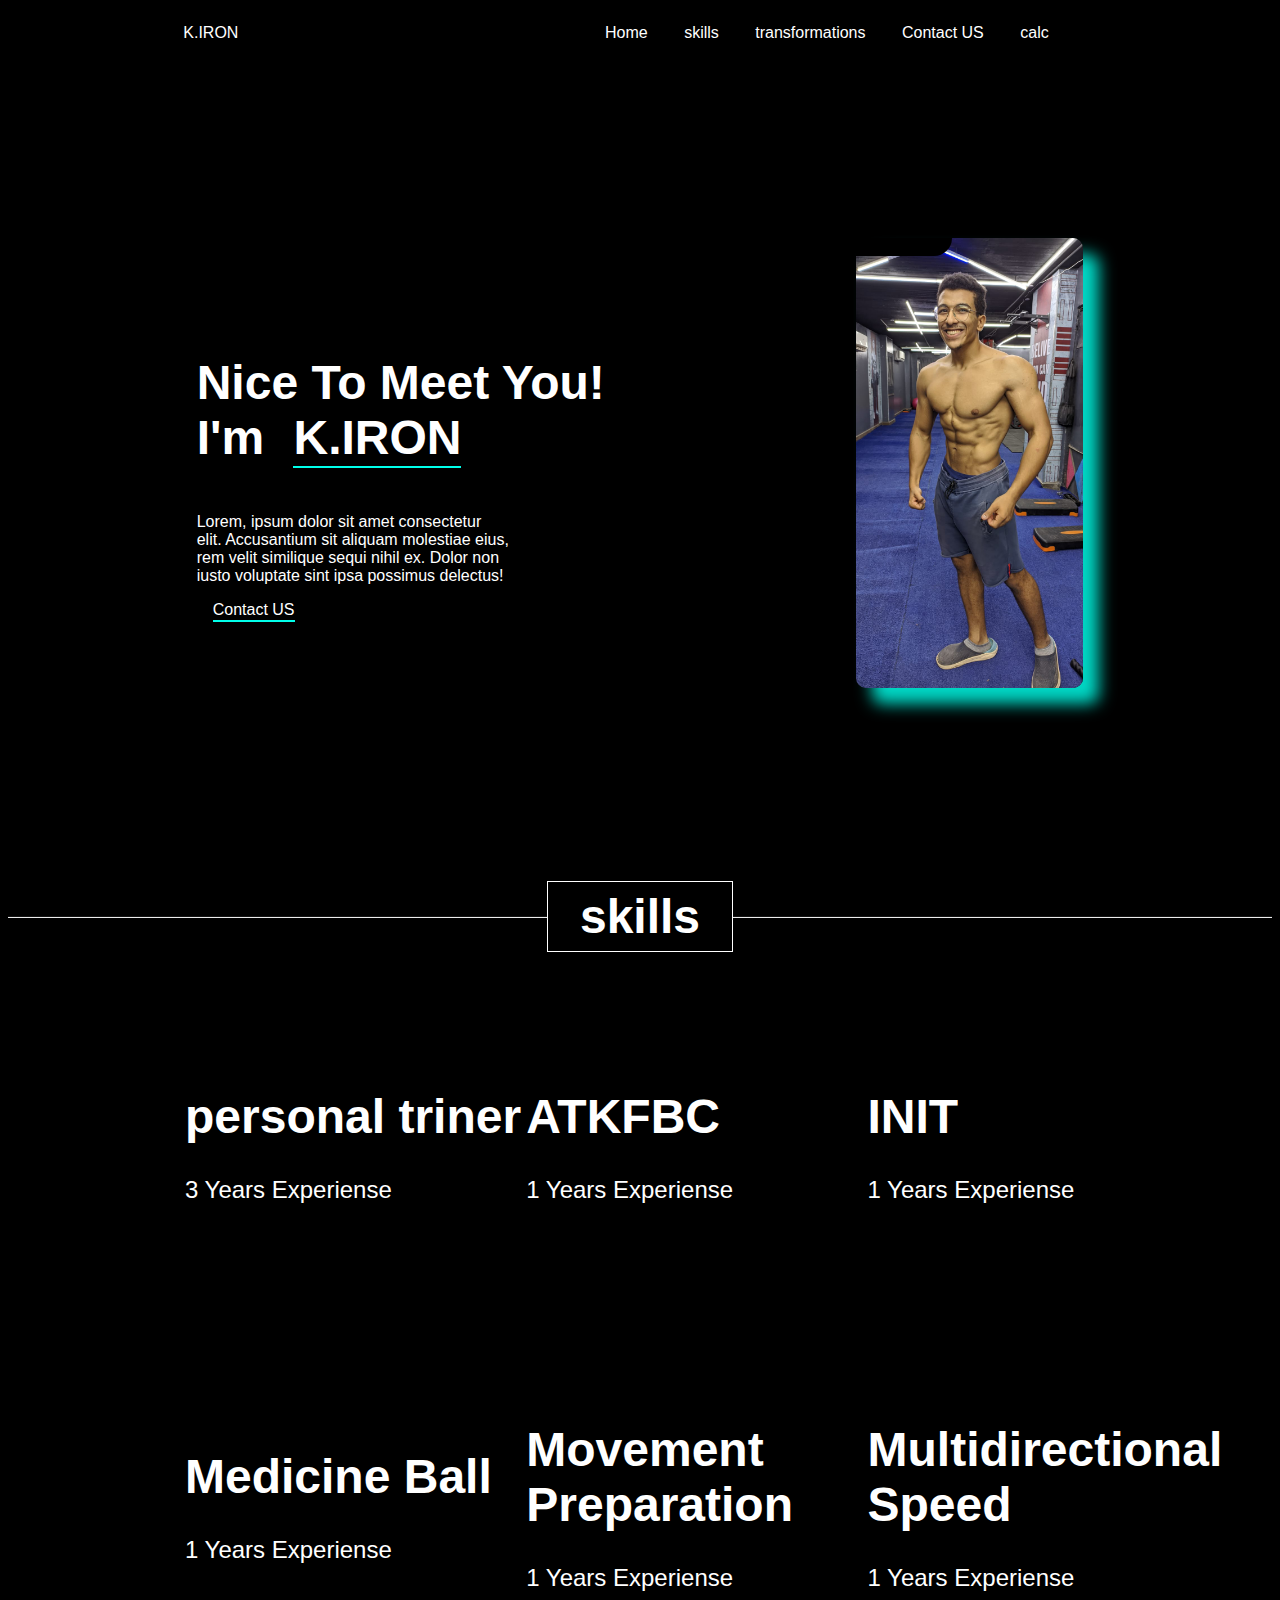
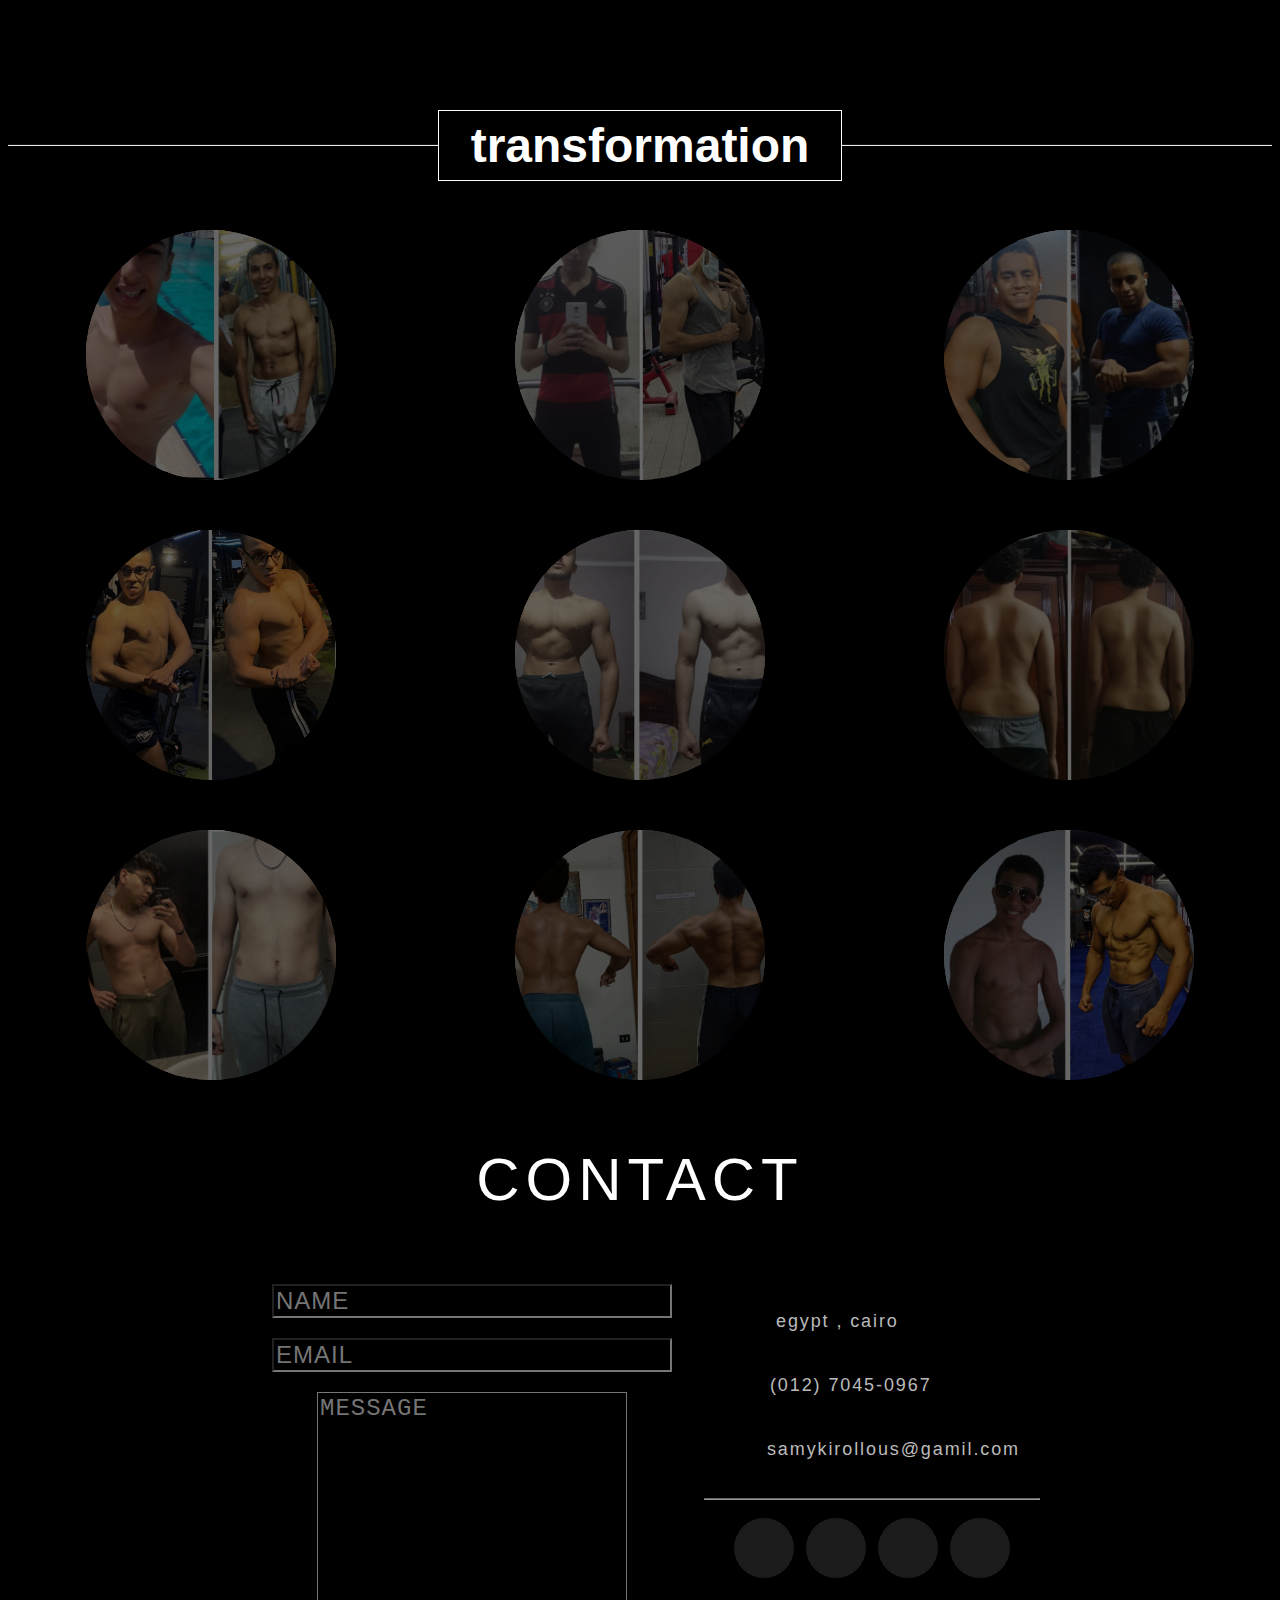
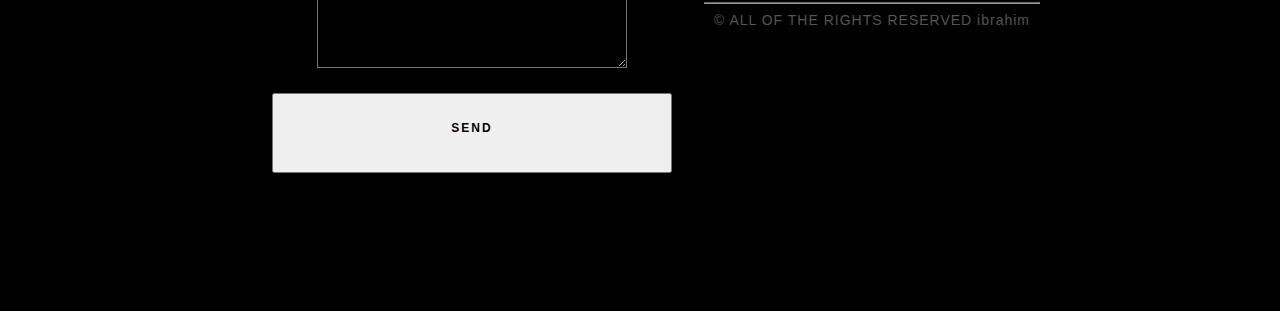
<file: protfilo.html>
<!DOCTYPE html>
<html lang="en">
    

<head>
    <meta charset="UTF-8">
    <meta http-equiv="X-UA-Compatible" content="IE=edge">
    <meta name="viewport" content="width=device-width, initial-scale=1.0">
    <link rel="stylesheet" href="css/protfilo.css">
    <link rel="stylesheet" href="css/global.css">
    <link rel="stylesheet" href="css/navbar.css">
    <link rel="stylesheet" href="css/calc.css">
    <link rel="icon" href="IMG/logo.jpg">
    <script src="/js/mine.js" defer></script>
    <title>K.IRON</title>
</head>
<body>
    <header id="Header">
        <span class="LOGO">K.IRON</span>
        <nav class="ConLink">
            <a href="index.html"class="Link">Home</a>
            <a href="skills.html" class="Link">skills</a>
            <a href="transformation.html"class="Link">transformations</a>
            <a href="contact.html"class="Link">Contact US</a>
            <a href="calc.html" class="Link">calc</a>
            <a href="protfilo.html" class="Link"><i class="fa-solid fa-user"></i></a>
        </nav>
    </header>
    <main>
        <section id="Home">
            <div>
                <p class="aboutContact">
                    Nice To Meet You!<br>
                    I'm <span id="NameAuthor"class="NameAuthor Link"> K.IRON</span>
                </p>
                <p class="paraAbout">Lorem, ipsum dolor sit amet consectetur 
                    <br> elit. Accusantium sit aliquam molestiae eius, 
                    <br>rem velit similique sequi nihil ex. Dolor non 
                    <br>iusto voluptate sint ipsa possimus delectus!</p>
                    <a class="linkContuntUS Link" href="contact.html">Contact US</a>
            </div>
                <article class="photoPort" >
                    <div>
                        <a class="fa-brands fa-facebook" aria-hidden="true" href="https://www.facebook.com/profile.php?id=100064589259326&mibextid=ZbWKwL"></a>
                        <a class="fa-brands fa-instagram" aria-hidden="true" href="https://www.instagram.com/kirollousiron/"></a>
                        <a class="fa-brands fa-tiktok" aria-hidden="true" href="https://www.tiktok.com/@kirollousiron?_t=8YFuw1ACiNZ&_r=1"></a>
                    </div>
                </article>
        </section>
        <section>
            <h1 class="heading">
                <span>skills</span>
              </h1>
        <section class="skills" id="skills">
            <article class="itemSkill">
                <h1>
                    personal triner
                </h1>
                <p>
                    3 Years Experiense
                </p>
            </article>
            <article class="itemSkill">
                <h1>
                    ATKFBC
                </h1>
                <p>
                    1 Years Experiense
                </p>
            </article>
            <article class="itemSkill">
                <h1>
                    INIT
                </h1>
                <p>
                    1 Years Experiense
                </p>
            </article>
            <article class="itemSkill">
                <h1>
                    Medicine Ball
                </h1>
                <p>
                    1 Years Experiense
                </p>
            </article>
            <article class="itemSkill">
                <h1>
                    Movement Preparation
                </h1>
                <p>
                    1 Years Experiense
                </p>
            </article>
            <article class="itemSkill">
                <h1>
                    Multidirectional Speed
                </h1>
                <p>
                    1 Years Experiense
                </p>
            </article>

        </section>
        </section>
        <section>
            <h1 class="heading">
                <span>transformation</span>
              </h1>
              <section id="Gallary">
                <img src="./IMG/g(1).jpeg">
                <img src="./IMG/g(2).jpeg">
                <img src="./IMG/g(3).jpeg">
                <img src="./IMG/g(4).jpeg">
                <img src="./IMG/g(5).jpeg">
                <img src="./IMG/g(6).jpeg">
                <img src="./IMG/g(7).jpeg">
                <img src="./IMG/g(8).jpeg">
                <img src="./IMG/g(9).jpeg">

              </section>
        </section>
        <section id="contact">

            <h1 class="section-header">Contact</h1>

            <div class="contact-wrapper">

            <!-- Left contact page --> 

              <form id="contact-form" class="form-horizontal" role="form">

                <div class="form-group">
                  <div class="col-sm-12">
                    <input type="text" class="form-control" id="name" placeholder="NAME" name="name" value="" required>
                  </div>
                </div>

                <div class="form-group">
                  <div class="col-sm-12">
                    <input type="email" class="form-control" id="email" placeholder="EMAIL" name="email" value="" required>
                  </div>
                </div>

                <textarea class="form-control" rows="10" placeholder="MESSAGE" name="message" required></textarea>

                <button class="btn btn-primary send-button" id="submit" type="submit" value="SEND">
                  <div class="alt-send-button">
                    <i class="fa fa-paper-plane"></i><span class="send-text">SEND</span>
                  </div>

                </button>

              </form>

            <!-- Left contact page --> 

                <div class="direct-contact-container">

                  <ul class="contact-list">
                    <li class="list-item"><i class="fa fa-map-marker fa-2x"><span class="contact-text place">egypt , cairo</span></i></li>

                    <li class="list-item"><i class="fa fa-phone fa-2x"><span class="contact-text phone"><a href="tel:01270450967" title="Give me a call">(012) 7045-0967</a></span></i></li>

                    <li class="list-item"><i class="fa fa-envelope fa-2x"><span class="contact-text gmail"><a href="mailto:samykirollous@gamil.com" title="Send me an email">samykirollous@gamil.com</a></span></i></li>

                  </ul>

                  <hr>
                  <ul class="social-media-list">
                    <li><a href="https://www.tiktok.com/@kirollousiron?_t=8YFuw1ACiNZ&_r=1" target="_blank" class="contact-icon">
                      <i class="fa-brands fa-tiktok" aria-hidden="true"></i></a>
                    </li>
                    <li><a href="https://youtube.com/@kirolloussamy4593" target="_blank" class="contact-icon">
                      <i class="fa-brands fa-youtube" aria-hidden="true"></i></a>
                    </li>
                    <li><a href="https://www.facebook.com/profile.php?id=100064589259326&mibextid=ZbWKwL" target="_blank" class="contact-icon">
                      <i class="fa-brands fa-facebook" aria-hidden="true"></i></a>
                    </li>
                    <li><a href="https://www.instagram.com/kirollousiron/" target="_blank" class="contact-icon">
                      <i class="fa-brands fa-instagram" aria-hidden="true"></i></a>
                    </li>       
                  </ul>
                  <hr>

                  <div class="copyright">&copy; ALL OF THE RIGHTS RESERVED 
        <span id="author">ibrahim</span>
                  </div>

                </div>

            </div>

          </section>  

    </main>

</body>
</html>
</file>
<file: css/protfilo.css>
#Home{
   position: relative;
   display: flex;
   flex-direction: row;
   flex-wrap: nowrap;
   justify-content: space-around;
   align-items: center;
   width: 90%;
   margin: 0 auto;
   height: 90vh;
 }
 .photoPort{
   background-image: url(../IMG/photoPORTk.jpg);
   background-repeat: no-repeat;
   background-size: cover;
   background-position: center;
   width: 20%;
   height: 50vh;
   position: relative;
   display: flex;
   flex-direction: row;
   flex-wrap: nowrap;
   align-content: center;
   justify-content: flex-start;
   align-items: flex-start;
   box-shadow: 1rem 1rem 1rem rgba(0, 255, 234, 0.842);
   border-radius: 10px;
 }
 .photoPort div a{
   color: #fff;
   font-size: 1rem;
   margin: 1rem ;
   text-decoration: none;
 }
 .photoPort div a:hover{
  box-shadow: 0.1rem 0.1rem 1rem rgb(255, 255, 255);

 }
 .photoPort div{
   background-color: #000;
   border-radius: 0 0 25px 0 ;
 }
 .aboutContact{
 font-size: 3rem;
 font-weight: 900;
 }
 
 .NameAuthor ,.linkContuntUS {
   border-bottom: 2px solid rgb(0, 255, 234);
   padding: 0 0 2px 0;
   text-decoration: none;
 }
 
 .linkContuntUS:visited ,.Link:visited  ,.Link:focus     {
   color: #fff;
   text-decoration: none;
 }
 .skills{
  width: 90%;
  display: grid;
  grid-template-columns: repeat(3,30%);
  align-content: stretch;
  justify-content: end;
  align-items: center;
  justify-items: start;
  height: 80vh;
  margin: 0 auto;
}
.itemSkill h1{
  font-size: 3rem;
}
.itemSkill p{
  font-size: 1.5rem;
}
.heading{
  text-align: center;
  margin-bottom: 2rem;
  position: relative;
}

.heading::before{
  content: '';
  position: absolute;
  top:50%; left:0;
  transform: translateY(-50%);
  width: 100%;
  height:.01rem;
  z-index: -1;
  background-color: #fff;
}

.heading span{
  font-size: 3rem;
  padding:.5rem 2rem;
  color:#fff;
  border:0.1rem solid rgb(255, 255, 255);
  background-color: #000;
}
#Gallary img {

  border-radius: 50%;
  width: 250px;
  aspect-ratio: 1;
  outline: calc(250px/2) solid #0009;
  outline-offset: calc(250px/-2);
  cursor: pointer;
  transition: 0.3s;
  object-fit: cover;
}
#Gallary img:hover {
  outline: 2px solid #4ECDC4;
  outline-offset: 14px;
}

#Gallary {
  margin: 0;
  min-height: 100vh;
  display: grid;
  gap: 50px;
  place-content: center;
  place-items: center;
  grid-template-columns: repeat(3,30%);
}
/* START CONTINER */
.Continer{
  width: 80%;
  padding-left: 15px;
  padding-right: 15px;
  margin-left: auto;
  margin-right: auto;
  background-color: #eee;
}





#contact {
width: 100%;
height: 100%;
margin: 0;
padding: 0;
background-color: var(--dark);
padding-bottom: 100px;
}

.section-header {
text-align: center;
margin: 0 auto;
padding: 40px 0;
font: 300 60px 'Oswald', sans-serif;
color: #fff;
text-transform: uppercase;
letter-spacing: 6px;
}

.contact-wrapper {
display: flex;
flex-direction: row;
justify-content: space-between;
margin: 0 auto;
padding: 20px;
position: relative;
max-width: 840px;

}

/* Left contact page */
.form-horizontal {
font-family: 'Lato';
font-weight: 400;
display: flex;
flex-direction: column;
align-items: center;
flex-wrap: nowrap;
justify-content: center;
width: 80%;
}

.form-control{
max-width: 400px;
background-color: var(--dark) !important;
color: #fff;
letter-spacing: 1px;
margin: 10px 0;
font-size: 1.5rem !important;
}
#name,#email{
width: 400px;
}
.send-button {
margin-top: 15px;
height: 5rem;
width: 400px;
overflow: hidden;
transition: all .2s ease-in-out;
}

.alt-send-button {
width: 100%;
height: 34px;
transition: all .2s ease-in-out;
}

.send-text {
display: block;
margin-top: 10px;
font: 700 12px 'Lato', sans-serif;
letter-spacing: 2px;
}

.alt-send-button:hover {
transform: translate3d(0px, -20px, 0px);
}

/* Begin Right Contact Page */
.direct-contact-container {
max-width: 400px;
}

/* Location, Phone, Email Section */
.contact-list {
list-style-type: none;
margin-left: -30px;
padding-right: 20px;
}

.list-item {
line-height: 4;
color: #aaa;
}

.contact-text {
font: 300 18px 'Lato', sans-serif;
letter-spacing: 1.9px;
color: #bbb;
}

.place {
margin-left: 62px;
}

.phone {
margin-left: 56px;
}

.gmail {
margin-left: 53px;
}

.contact-text a {
color: #bbb;
text-decoration: none;
transition-duration: 0.2s;
}

.contact-text a:hover {
color: #fff;
text-decoration: none;
}


/* Social Media Icons */
.social-media-list {
position: relative;
font-size: 22px;
text-align: center;
width: 100%;
margin: 0 auto;
padding: 0;
}

.social-media-list li a {
color: #fff;
}

.social-media-list li {
position: relative; 
display: inline-block;
height: 60px;
width: 60px;
margin: 10px 3px;
line-height: 60px;
border-radius: 50%;
color: #fff;
background-color: rgb(27,27,27);
cursor: pointer; 
transition: all .2s ease-in-out;
}

.social-media-list li:after {
content: '';
position: absolute;
top: 0;
left: 0;
width: 60px;
height: 60px;
line-height: 60px;
border-radius: 50%;
opacity: 0;
box-shadow: 0 0 0 1px #fff;
transition: all .2s ease-in-out;
}

.social-media-list li:hover {
background-color: #fff; 
}

.social-media-list li:hover:after {
opacity: 1;  
transform: scale(1.12);
transition-timing-function: cubic-bezier(0.37,0.74,0.15,1.65);
}

.social-media-list li:hover a {
color: #000;
}

.copyright {
font: 200 14px 'Oswald', sans-serif;
color: #555;
letter-spacing: 1px;
text-align: center;
}

hr {
border-color: rgba(255,255,255,.6);
}

/* Begin Media Queries*/
@media screen and (max-width: 850px) {
.contact-wrapper {
  display: flex;
  flex-direction: column;
  overflow: hidden;
  padding: 0 10%;
}
.direct-contact-container, .form-horizontal {
  margin: 0 auto;
}  

.direct-contact-container {
  margin-top: 60px;
  max-width: 300px;
}    
.social-media-list li {
  height: 60px;
  width: 60px;
  line-height: 60px;
}
.social-media-list li:after {
  width: 60px;
  height: 60px;
  line-height: 60px;
}
}

@media screen and (max-width: 569px) {

.direct-contact-container, .form-wrapper {
  float: none;
  margin: 0 auto;
}  
.direct-contact-container {
  margin-top: 60px;
  max-width: 280px;
}  
.social-media-list {
  left: 0;
}
.social-media-list li {
  height: 55px;
  width: 55px;
  line-height: 55px;
  font-size: 2rem;
}
.social-media-list li:after {
  width: 55px;
  height: 55px;
  line-height: 55px;
}

}

@media screen and (max-width: 410px) {
.send-button {
  width: 90%;
}
}



@media (max-width: 768px) {
.photoPort{
  width: 60% !important;
}
#Gallary {
  display: flex;
  flex-direction: column;
}
#Gallary img {
  border-radius: 0% !important;
  aspect-ratio: 1;
}
#Gallary img:hover {
  outline: 2px solid var(--Gcolor) !important;
  outline-offset: 14px !important;
}
.ConLink{
  display: none;
}
#Home{
  flex-direction: column;
}
#skills{
  grid-template-columns: auto !important;
  height: max-content;
}
}
/* Medium */
@media (max-width: 992px) {
#skills{
  grid-template-columns: auto ;
  height: max-content;
}
.photoPort{
  width: 60% !important;
}
#Gallary {
  grid-template-columns: repeat(2, 30%) !important;
  gap: 5rem;
}
#Gallary img {
  width: 15rem !important;
  border-radius: 50%;
  aspect-ratio: 1;
  outline: calc(15rem / 2) solid #0009 !important;
  outline-offset: calc(15rem / -2) !important;
}
#Gallary img:hover {
  outline: 2px solid var(--Gcolor) !important;
  outline-offset: 14px !important;
}
}
/* Large */
@media (max-width: 1200px) {
#skills{
  grid-template-columns: repeat(2,50%) ;
  height: max-content;
}
.photoPort{
  width: 40%;
}
#Gallary {
  grid-template-columns: repeat(2, 30%);
  gap: 5rem;
}
#Gallary img {
  width: 15rem;
  aspect-ratio: 1;
  outline: calc(15rem / 2) solid #0009;
  outline-offset: calc(15rem / -2);
}
#Gallary img:hover {
  outline: 2px solid var(--Gcolor) !important;
  outline-offset: 14px !important;
}
}
</file>
<file: css/global.css>
*{
    -webkit-box-sizing: border-box;
    -moz-box-sizing: border-box;
    box-sizing: border-box;
  }
  /* start scrol bar */
  /* width */
  ::-webkit-scrollbar {
    width: 10px;
  }
  /* Track */
  ::-webkit-scrollbar-track {
    background: #000000; 
  }
  /* Handle */
  ::-webkit-scrollbar-thumb {
    background: rgb(92, 92, 92); 
  }
  /* Handle on hover */
  ::-webkit-scrollbar-thumb:hover {
    background: rgb(255, 255, 255); 
    border-radius: 5px;
  }
  /* end scrol bar */
  :root{
    --Gcolor:rgba(0, 255, 234, 0.473);
  }
  *:focus,
  *:visited,*:active,*:link {
    color: #fff;
  }
  body{
    font-family: 'Readex Pro', sans-serif;
    background-color: black;
    color: #fff;
  
  }
  html {
    scroll-behavior: smooth;
    overflow-x: hidden;
  }
</file>
<file: css/navbar.css>
.active {
  position: fixed;
  top: 0;
  right: 0;
  left: 0;
  z-index: 100;
  background-color: rgba(0, 255, 234, 0.473);
  margin: 0rem;
  height: 3rem;
}
#Header {
  display: flex;
  flex-direction: row;
  flex-wrap: nowrap;
  align-content: center;
  justify-content: space-around;
  align-items: center;
  padding: 1rem 0;
}
.logo {
  font-size: 5rem;
  font-weight: 900;
}
.Link {
  margin: 1rem;
  padding-bottom: 0.5rem;
  padding: 0 0 2px 0;

  position: relative;
  text-decoration: none;
}
.Link::before {
  content: "";
  position: absolute;
  left: 0;
  bottom: 0;
  width: 0;
  height: 2px;
  background-color: rgb(0, 255, 234);
  transition: width 0.5s ease-out;
}
.Link:hover:before {
  width: 100%;
}
</file>
<file: css/calc.css>
.calc-calorie{
    display: flex;
    flex-direction: column;
    justify-content: space-around;
    align-items: center;
    margin: 0 auto;
    height: 60vh;
    position: relative;
    width: 100%;
    height: 89vh;
}
.form{
display: flex;
flex-direction: column;
gap: 1rem;
}
.form div{
    display: flex;
    flex-direction: column;
    gap: 0.5rem;
}
.form div label{
    font: 32px ;
}
.form div input{
    border-color: var(--Gcolor);
    border-width:2px;
    padding: 0.5rem 1rem;
    background-color: black;
    color: #fff;
    
}
.form div select{
    border-color: var(--Gcolor);
    border-width:2px;
    padding: 0.5rem 1rem;
    background-color: black;
    color: #fff;
}
.form div select option:checked {
    background-color:var(--Gcolor) ;
}
</file>
